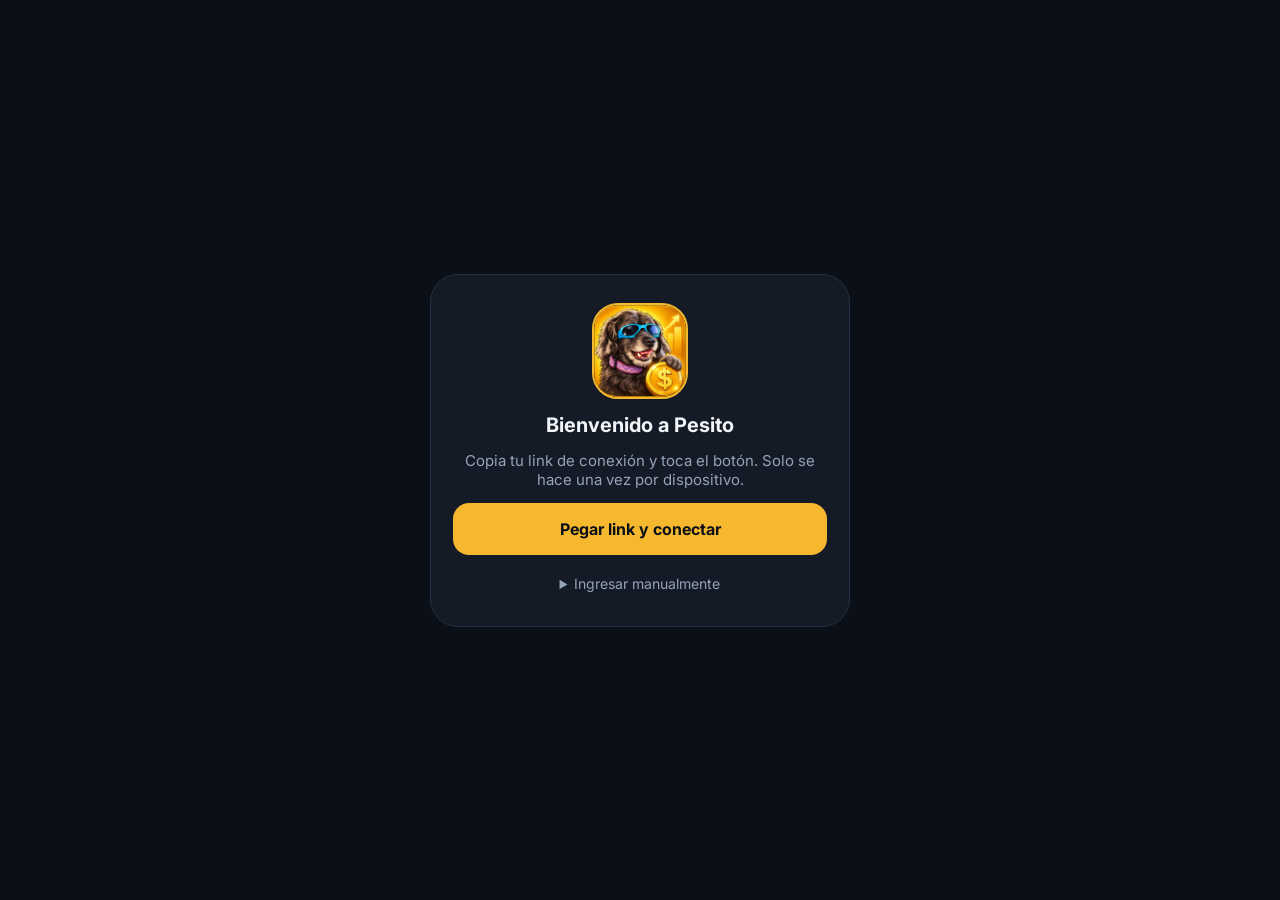
<file: index.html>
<!DOCTYPE html>
<html lang="es">
<head>
  <meta charset="UTF-8" />
  <meta name="viewport" content="width=device-width, initial-scale=1, maximum-scale=1, user-scalable=no, viewport-fit=cover" />
  <meta name="referrer" content="no-referrer" />
  <meta http-equiv="Cache-Control" content="no-cache" />
  <title>Pesito</title>

  <!-- App instalable (pantalla completa, sin barra del navegador) -->
  <link rel="manifest" href="manifest.json?v=4" />
  <meta name="theme-color" content="#0B0F17" />
  <meta name="mobile-web-app-capable" content="yes" />
  <meta name="apple-mobile-web-app-capable" content="yes" />
  <meta name="apple-mobile-web-app-status-bar-style" content="black-translucent" />
  <meta name="apple-mobile-web-app-title" content="Pesito" />
  <link rel="apple-touch-icon" href="icons/icon-180.png?v=2" />
  <link rel="icon" type="image/png" href="icons/icon-192.png?v=2" />

  <link rel="preconnect" href="https://fonts.googleapis.com" />
  <link rel="preconnect" href="https://fonts.gstatic.com" crossorigin />
  <link href="https://fonts.googleapis.com/css2?family=Inter:wght@400;500;600;700&family=Space+Grotesk:wght@500;600;700&display=swap" rel="stylesheet" />
  <link rel="stylesheet" href="css/styles.css?v=9" />
  <script type="module" src="js/app.js?v=9"></script>
</head>
<body>

  <!-- ============ CONEXIÓN ============ -->
  <section id="view-setup" data-view class="hidden setup">
    <form id="setup-form" class="setup-card" action="#" method="post">
      <img src="icons/icon-192.png?v=2" alt="THOR" class="setup-thor" />
      <h1>Bienvenido a Pesito</h1>
      <p class="muted">Copia tu link de conexión y toca el botón. Solo se hace una vez por dispositivo.</p>

      <button id="btn-pegar" type="button" class="btn-gold">Pegar link y conectar</button>

      <details id="manual">
        <summary>Ingresar manualmente</summary>
        <div class="stack">
          <input type="text" name="username" value="Finanzas" autocomplete="username" class="hidden" readonly />
          <label id="url-field" class="field">
            <span>URL de la Web App</span>
            <input name="url" type="url" class="input" autocapitalize="none" autocorrect="off" spellcheck="false" placeholder="https://script.google.com/macros/s/…/exec" />
          </label>
          <label class="field">
            <span>API_KEY o link de conexión</span>
            <input name="key" type="password" required class="input" autocomplete="current-password" autocapitalize="none" autocorrect="off" spellcheck="false" placeholder="Pega aquí" />
          </label>
          <button type="submit" class="btn-ghost-block">Conectar</button>
        </div>
      </details>
    </form>
  </section>

  <!-- ============ APP ============ -->
  <section id="view-app" data-view class="hidden app">

    <header class="topbar">
      <div>
        <span class="muted small" id="saludo">Hola, Nico</span>
        <h1 id="titulo">Pesito</h1>
      </div>
      <div class="row gap8">
        <button id="btn-refresh" class="icon-btn" aria-label="Actualizar">
          <svg viewBox="0 0 24 24" width="20" height="20" fill="none" stroke="currentColor" stroke-width="2" stroke-linecap="round" stroke-linejoin="round" aria-hidden="true"><path d="M21 12a9 9 0 1 1-2.64-6.36"/><path d="M21 3v6h-6"/></svg>
        </button>
        <button id="btn-ajustes" class="icon-btn" aria-label="Ajustes">
          <svg viewBox="0 0 24 24" width="20" height="20" fill="none" stroke="currentColor" stroke-width="2" stroke-linecap="round" stroke-linejoin="round" aria-hidden="true"><circle cx="12" cy="12" r="3"/><path d="M19.4 15a1.7 1.7 0 0 0 .3 1.8l.1.1a2 2 0 1 1-2.8 2.8l-.1-.1a1.7 1.7 0 0 0-1.8-.3 1.7 1.7 0 0 0-1 1.5V21a2 2 0 1 1-4 0v-.1a1.7 1.7 0 0 0-1.1-1.5 1.7 1.7 0 0 0-1.8.3l-.1.1a2 2 0 1 1-2.8-2.8l.1-.1a1.7 1.7 0 0 0 .3-1.8 1.7 1.7 0 0 0-1.5-1H3a2 2 0 1 1 0-4h.1a1.7 1.7 0 0 0 1.5-1.1 1.7 1.7 0 0 0-.3-1.8l-.1-.1a2 2 0 1 1 2.8-2.8l.1.1a1.7 1.7 0 0 0 1.8.3H9a1.7 1.7 0 0 0 1-1.5V3a2 2 0 1 1 4 0v.1a1.7 1.7 0 0 0 1 1.5 1.7 1.7 0 0 0 1.8-.3l.1-.1a2 2 0 1 1 2.8 2.8l-.1.1a1.7 1.7 0 0 0-.3 1.8V9a1.7 1.7 0 0 0 1.5 1H21a2 2 0 1 1 0 4h-.1a1.7 1.7 0 0 0-1.5 1Z"/></svg>
        </button>
      </div>
    </header>

    <main class="content">

      <!-- Pestañas de período (Inicio y Estadísticas) -->
      <div id="periodos" class="segmented" role="tablist">
        <button type="button" data-periodo="mes" class="active">Mes</button>
        <button type="button" data-periodo="semana">Semana</button>
        <button type="button" data-periodo="hoy">Hoy</button>
      </div>
      <div id="ambitos" class="segmented seg-small" role="tablist">
        <button type="button" data-ambito="Personal" class="active">Personal</button>
        <button type="button" data-ambito="INMOV">INMOV</button>
        <button type="button" data-ambito="Todo">Todo</button>
      </div>

      <!-- ---------- INICIO ---------- -->
      <div id="tab-inicio" data-tab>
        <button id="thor" type="button" class="thor" aria-label="Otro consejo de THOR">
          <img src="icons/icon-192.png?v=2" alt="" />
          <div class="bubble">
            <span class="thor-name" id="thor-name">THOR DICE</span>
            <span id="thor-tip">Cargando tus datos…</span>
          </div>
        </button>

        <div class="card balance">
          <span class="muted small" id="bal-label">Balance del mes</span>
          <span class="big-number gold" id="bal-total">—</span>
          <div class="trio">
            <div><span class="muted xs">Ingresos</span><span class="green strong" id="bal-ing">—</span></div>
            <div><span class="muted xs">Gastos</span><span class="red strong" id="bal-gas">—</span></div>
            <div><span class="muted xs">Hormiga</span><span class="gold strong" id="bal-hor">—</span></div>
          </div>
        </div>

        <button type="button" id="patrimonio-home" class="card patri" data-goto="cuentas"></button>

        <div id="meta-home"></div>

        <div class="section-head">
          <h2>Movimientos</h2>
          <span class="muted small" id="mov-count"></span>
        </div>
        <div id="mov-list" class="list"></div>
      </div>

      <!-- ---------- ESTADÍSTICAS ---------- -->
      <div id="tab-stats" data-tab class="hidden">
        <div class="card">
          <h2 class="mb12">Gastos por categoría</h2>
          <div id="stats-cat" class="stack"></div>
        </div>
        <div class="card">
          <h2 class="mb12">Gastos por medio de pago</h2>
          <div id="stats-medio" class="stack"></div>
        </div>
      </div>

      <!-- ---------- CUENTAS ---------- -->
      <div id="tab-cuentas" data-tab class="hidden">
        <div class="card balance">
          <span class="muted small">🔒 Ahorro protegido</span>
          <span class="big-number gold" id="patri-ahorro">—</span>
          <span class="muted xs" id="patri-ahorro-estado"></span>
          <div class="trio">
            <div><span class="muted xs">Disponible</span><span class="strong" id="patri-disponible">—</span></div>
            <div><span class="muted xs">Deuda tarjetas</span><span class="strong red" id="patri-deuda">—</span></div>
            <div><span class="muted xs">Patrimonio neto</span><span class="strong" id="patri-neto">—</span></div>
          </div>
        </div>
        <div id="cuentas-list" class="stack"></div>
        <button type="button" id="btn-traspaso" class="btn-ghost-block">↔ Hacer un traspaso entre cuentas</button>
        <form id="cuenta-form" class="card stack">
          <h2>Agregar cuenta</h2>
          <label class="field"><span>Nombre</span><input name="nombre" required class="input" placeholder="Cuenta RUT" /></label>
          <div class="grid2">
            <label class="field"><span>Tipo</span>
              <select name="tipo" class="input"><option>Billetera</option><option>Ahorro</option><option>Negocio</option><option>Crédito</option><option>Inversión</option></select>
            </label>
            <label class="field"><span>Es de</span>
              <select name="ambito" class="input"><option>Personal</option><option>INMOV</option></select>
            </label>
          </div>
          <label class="field"><span>Saldo actual</span><input name="saldo" type="number" inputmode="numeric" class="input" placeholder="0" /></label>
          <button type="submit" class="btn-gold">Agregar cuenta</button>
        </form>
      </div>

      <!-- ---------- METAS ---------- -->
      <div id="tab-metas" data-tab class="hidden">
        <div id="metas-list" class="stack"></div>
        <form id="meta-form" class="card stack">
          <h2>Nueva meta de ahorro</h2>
          <label class="field"><span>Nombre</span><input name="nombre" required class="input" placeholder="Vacaciones" /></label>
          <div class="grid2">
            <label class="field"><span>Objetivo</span><input name="montoObjetivo" type="number" inputmode="numeric" min="1" required class="input" placeholder="500000" /></label>
            <label class="field"><span>Ya tengo</span><input name="montoActual" type="number" inputmode="numeric" min="0" class="input" placeholder="0" /></label>
          </div>
          <label class="field"><span>Fecha límite (opcional)</span><input name="fechaLimite" type="date" class="input" /></label>
          <button type="submit" class="btn-gold">Crear meta</button>
        </form>
      </div>

      <!-- ---------- PRESUPUESTO ---------- -->
      <div id="tab-presupuesto" data-tab class="hidden">
        <div class="card">
          <h2 class="mb4">Presupuesto del mes</h2>
          <p class="muted small mb12">Pon un límite por categoría y THOR te avisa cuando te acerques.</p>
          <div id="pres-list" class="stack"></div>
        </div>
        <form id="pres-form" class="card stack">
          <h2>Agregar o cambiar límite</h2>
          <label class="field"><span>Categoría</span><select name="categoria" class="input" id="pres-cat"></select></label>
          <label class="field"><span>Límite mensual</span><input name="limite" type="number" inputmode="numeric" min="1" required class="input" placeholder="250000" /></label>
          <button type="submit" class="btn-gold">Guardar límite</button>
        </form>
      </div>
    </main>

    <!-- Barra inferior -->
    <nav class="tabbar">
      <button type="button" data-goto="inicio" class="active" aria-label="Inicio">
        <svg viewBox="0 0 24 24" width="24" height="24" fill="none" stroke="currentColor" stroke-width="2" stroke-linecap="round" stroke-linejoin="round" aria-hidden="true"><path d="m3 10 9-7 9 7v10a2 2 0 0 1-2 2H5a2 2 0 0 1-2-2Z"/></svg>
        <span>Inicio</span>
      </button>
      <button type="button" data-goto="stats" aria-label="Estadísticas">
        <svg viewBox="0 0 24 24" width="24" height="24" fill="none" stroke="currentColor" stroke-width="2" stroke-linecap="round" stroke-linejoin="round" aria-hidden="true"><path d="M18 20V10M12 20V4M6 20v-6"/></svg>
        <span>Gráficos</span>
      </button>
      <button type="button" id="btn-nuevo" class="fab" aria-label="Nuevo movimiento">
        <svg viewBox="0 0 24 24" width="28" height="28" fill="none" stroke="currentColor" stroke-width="2.5" stroke-linecap="round" aria-hidden="true"><path d="M12 5v14M5 12h14"/></svg>
      </button>
      <button type="button" data-goto="cuentas" aria-label="Cuentas">
        <svg viewBox="0 0 24 24" width="24" height="24" fill="none" stroke="currentColor" stroke-width="2" stroke-linecap="round" stroke-linejoin="round" aria-hidden="true"><path d="M3 21h18M5 21V10M19 21V10M9 21v-7M15 21v-7M2 10l10-6 10 6"/></svg>
        <span>Cuentas</span>
      </button>
      <button type="button" data-goto="metas" aria-label="Metas">
        <svg viewBox="0 0 24 24" width="24" height="24" fill="none" stroke="currentColor" stroke-width="2" stroke-linecap="round" stroke-linejoin="round" aria-hidden="true"><circle cx="12" cy="12" r="9"/><circle cx="12" cy="12" r="5"/><circle cx="12" cy="12" r="1"/></svg>
        <span>Metas</span>
      </button>

    </nav>
  </section>

  <!-- ============ HOJA: NUEVO MOVIMIENTO ============ -->
  <div id="sheet-mov" class="sheet-backdrop hidden">
    <form id="mov-form" class="sheet" action="#">
      <div class="sheet-handle"></div>
      <div class="sheet-head">
        <h2 id="mov-titulo">Nuevo movimiento</h2>
        <button type="button" class="icon-btn" data-close aria-label="Cerrar">✕</button>
      </div>

      <div class="segmented" id="tipo-seg">
        <button type="button" data-tipo="Gasto" class="active">Gasto</button>
        <button type="button" data-tipo="Ingreso">Ingreso</button>
        <button type="button" data-tipo="Traspaso">Traspaso</button>
      </div>
      <input type="hidden" name="tipo" value="Gasto" />

      <label class="monto-field">
        <span class="muted small">Monto</span>
        <div class="monto-row"><span>$</span><input name="monto" type="number" inputmode="numeric" min="1" step="1" required placeholder="0" /></div>
      </label>

      <div class="field" id="cuenta-field">
        <span id="cuenta-label">Cuenta</span>
        <div id="cuenta-chips" class="chips"></div>
        <input type="hidden" name="cuenta" />
      </div>

      <div class="field hidden" id="destino-field">
        <span>Hacia</span>
        <div id="destino-chips" class="chips"></div>
        <input type="hidden" name="cuentaDestino" />
      </div>

      <div class="field" id="cat-field">
        <span>Categoría</span>
        <div id="cat-chips" class="chips"></div>
        <input type="hidden" name="categoria" />
        <input id="cat-otra" class="input hidden mt8" placeholder="Escribe la categoría" />
      </div>

      <div class="field" id="medio-field">
        <span>Medio de pago</span>
        <div id="medio-chips" class="chips">
          <button type="button" class="chip active" data-medio="Débito">Débito</button>
          <button type="button" class="chip" data-medio="Crédito">Crédito</button>
          <button type="button" class="chip" data-medio="Efectivo">Efectivo</button>
          <button type="button" class="chip" data-medio="Transferencia">Transferencia</button>
        </div>
        <input type="hidden" name="medio" value="Débito" />
      </div>

      <div class="grid2">
        <label class="field"><span>Fecha</span><input name="fecha" type="date" required class="input" /></label>
        <label class="field"><span>Descripción</span><input name="descripcion" class="input" placeholder="Opcional" /></label>
      </div>

      <label class="toggle" id="hormiga-row">
        <input name="esHormiga" type="checkbox" />
        <span class="toggle-ui"></span>
        <span>Es gasto hormiga</span>
      </label>

      <label class="toggle" id="inmov-row">
        <input name="esInmov" type="checkbox" />
        <span class="toggle-ui"></span>
        <span>Es de INMOV (negocio)</span>
      </label>

      <button type="submit" class="btn-gold">Guardar</button>
    </form>
  </div>

  <!-- ============ HOJA: AJUSTES ============ -->
  <div id="sheet-ajustes" class="sheet-backdrop hidden">
    <div class="sheet">
      <div class="sheet-handle"></div>
      <div class="sheet-head">
        <h2>Ajustes</h2>
        <button type="button" class="icon-btn" data-close aria-label="Cerrar">✕</button>
      </div>
      <button type="button" id="btn-link" class="btn-ghost-block">Copiar link de conexión</button>
      <p class="muted xs">Úsalo para conectar otro dispositivo. Trátalo como una contraseña.</p>
      <button type="button" id="btn-logout" class="btn-danger-block">Desconectar este dispositivo</button>
    </div>
  </div>

  <div id="toast" class="toast" role="status" aria-live="polite"></div>
</body>
</html>
</file>
<file: css/styles.css>
/* ============================================================
   Finanzas — Tema oscuro dorado con THOR
   ============================================================ */

:root {
  --bg: #0B0F17;
  --surface: #151B26;
  --surface-2: #1C2333;
  --line: #263042;
  --text: #F1F5F9;
  --muted: #94A3B8;
  --gold: #F5B82E;
  --gold-soft: rgba(245, 184, 46, 0.14);
  --green: #4ADE80;
  --red: #F87171;
  --radius: 20px;
  --font: 'Inter', system-ui, -apple-system, sans-serif;
  --font-num: 'Space Grotesk', 'Inter', system-ui, sans-serif;
  --safe-top: env(safe-area-inset-top, 0px);
  --safe-bottom: env(safe-area-inset-bottom, 0px);
}

* { box-sizing: border-box; }

html {
  -webkit-text-size-adjust: 100%;
  touch-action: manipulation; /* sin zoom por doble toque */
  background: var(--bg);
}

body {
  margin: 0;
  background: var(--bg);
  color: var(--text);
  font-family: var(--font);
  font-size: 15px;
  -webkit-tap-highlight-color: transparent;
  -webkit-font-smoothing: antialiased;
  overflow-x: hidden;
}

button { font-family: inherit; color: inherit; cursor: pointer; }
h1, h2 { margin: 0; }
h1 { font-size: 20px; font-weight: 700; }
h2 { font-size: 16px; font-weight: 600; }
p { margin: 0; }

.hidden { display: none !important; }
.muted { color: var(--muted); }
.small { font-size: 13px; }
.xs { font-size: 12px; }
.strong { font-weight: 600; }
.gold { color: var(--gold); }
.green { color: var(--green); }
.red { color: var(--red); }
.row { display: flex; align-items: center; }
.gap8 { gap: 8px; }
.stack { display: flex; flex-direction: column; gap: 12px; }
.grid2 { display: grid; grid-template-columns: repeat(2, minmax(0, 1fr)); gap: 12px; }
.mb4 { margin-bottom: 4px; }
.mb12 { margin-bottom: 12px; }
.mt8 { margin-top: 8px; }

/* ---------- Campos ---------- */
.field { display: flex; flex-direction: column; gap: 6px; min-width: 0; }
.field > span { font-size: 12px; font-weight: 500; color: var(--muted); }
.input {
  width: 100%;
  min-width: 0;
  min-height: 46px;
  padding: 10px 12px;
  border-radius: 12px;
  border: 1px solid var(--line);
  background: var(--surface-2);
  color: var(--text);
  font-family: inherit;
  font-size: 16px; /* 16px evita el zoom automático de iOS */
}
.input::placeholder { color: #64748B; }
.input:focus { outline: none; border-color: var(--gold); }
input[type="date"].input { -webkit-appearance: none; appearance: none; display: block; text-align: left; color-scheme: dark; }
input[type="date"].input::-webkit-date-and-time-value { text-align: left; }
select.input { -webkit-appearance: none; appearance: none; }

/* ---------- Botones ---------- */
.btn-gold {
  width: 100%;
  height: 52px;
  border: none;
  border-radius: 16px;
  background: var(--gold);
  color: #0B0F17;
  font-size: 16px;
  font-weight: 700;
  transition: transform 0.1s, opacity 0.15s;
}
.btn-gold:active { transform: scale(0.98); }
.btn-gold:disabled { opacity: 0.5; }
.btn-ghost-block, .btn-danger-block {
  width: 100%;
  height: 48px;
  border-radius: 14px;
  border: 1px solid var(--line);
  background: var(--surface-2);
  font-size: 15px;
  font-weight: 600;
}
.btn-danger-block { color: var(--red); margin-top: 8px; }
.icon-btn {
  width: 44px;
  height: 44px;
  border-radius: 12px;
  border: 1px solid var(--line);
  background: var(--surface);
  display: inline-flex;
  align-items: center;
  justify-content: center;
  font-size: 16px;
}
.icon-btn svg { transition: transform 0.2s; }
.icon-btn:active svg { transform: rotate(-30deg); }
.spinning svg { animation: spin 0.8s linear infinite; }
@keyframes spin { to { transform: rotate(360deg); } }

/* ---------- Conexión ---------- */
.setup {
  min-height: 100vh;
  display: flex;
  align-items: center;
  justify-content: center;
  padding: calc(24px + var(--safe-top)) 20px calc(24px + var(--safe-bottom));
}
.setup-card {
  width: 100%;
  max-width: 420px;
  background: var(--surface);
  border: 1px solid var(--line);
  border-radius: 28px;
  padding: 28px 22px;
  display: flex;
  flex-direction: column;
  gap: 14px;
  text-align: center;
}
.setup-thor { width: 96px; height: 96px; border-radius: 26px; margin: 0 auto; border: 2px solid var(--gold); }
.setup-card details { text-align: left; }
.setup-card summary { text-align: center; color: var(--muted); font-size: 14px; cursor: pointer; padding: 6px; }
.setup-card details .stack { margin-top: 10px; }

/* ---------- Estructura de la app ---------- */
.app { min-height: 100vh; }
.topbar {
  position: sticky;
  top: 0;
  z-index: 5;
  display: flex;
  align-items: center;
  justify-content: space-between;
  padding: calc(14px + var(--safe-top)) 20px 12px;
  background: rgba(11, 15, 23, 0.92);
  -webkit-backdrop-filter: blur(12px);
  backdrop-filter: blur(12px);
}
.content {
  max-width: 560px;
  margin: 0 auto;
  padding: 4px 20px calc(110px + var(--safe-bottom));
  display: flex;
  flex-direction: column;
  gap: 14px;
}
[data-tab] { display: flex; flex-direction: column; gap: 14px; }

.card {
  background: var(--surface);
  border: 1px solid var(--line);
  border-radius: var(--radius);
  padding: 16px;
}

/* ---------- Pestañas Mes / Semana / Hoy ---------- */
.segmented {
  display: grid;
  grid-template-columns: repeat(var(--n, 3), minmax(0, 1fr));
  gap: 4px;
  padding: 4px;
  background: var(--surface);
  border: 1px solid var(--line);
  border-radius: 14px;
}
#tipo-seg { --n: 3; }
.segmented button {
  height: 40px;
  border: none;
  border-radius: 10px;
  background: transparent;
  color: #CBD5E1;
  font-size: 14px;
  font-weight: 600;
  transition: background 0.2s, color 0.2s;
}
.segmented button.active { background: var(--gold); color: #0B0F17; font-weight: 700; }

/* ---------- THOR ---------- */
.thor {
  display: flex;
  align-items: center;
  gap: 12px;
  width: 100%;
  padding: 0;
  border: none;
  background: none;
  text-align: left;
}
.thor img { width: 60px; height: 60px; border-radius: 18px; border: 2px solid var(--gold); flex-shrink: 0; }
.thor:active img { transform: rotate(-6deg); }
.thor img { transition: transform 0.2s; }
.bubble {
  flex-grow: 1;
  background: var(--surface);
  border: 1px solid var(--line);
  border-radius: 16px 16px 16px 4px;
  padding: 10px 12px;
  display: flex;
  flex-direction: column;
  gap: 2px;
  font-size: 14px;
  line-height: 1.4;
}
.thor-name { font-size: 11px; font-weight: 700; letter-spacing: 0.6px; color: var(--gold); }
.tip-in { animation: tipIn 0.3s ease; }
@keyframes tipIn { from { opacity: 0; transform: translateY(4px); } to { opacity: 1; transform: none; } }

/* ---------- Balance ---------- */
.balance {
  background: linear-gradient(160deg, var(--surface-2) 0%, var(--surface) 100%);
  display: flex;
  flex-direction: column;
  gap: 10px;
  padding: 18px;
}
.big-number { font-family: var(--font-num); font-size: 38px; font-weight: 700; letter-spacing: -1px; line-height: 1.05; }
.trio { display: grid; grid-template-columns: repeat(3, minmax(0, 1fr)); gap: 8px; }
.trio > div { display: flex; flex-direction: column; gap: 2px; min-width: 0; }
.trio .strong { font-family: var(--font-num); font-size: 15px; white-space: nowrap; overflow: hidden; text-overflow: ellipsis; }

/* ---------- Barras de progreso ---------- */
.bar { height: 10px; border-radius: 99px; background: var(--line); overflow: hidden; }
.bar > div { height: 100%; border-radius: 99px; background: var(--gold); transition: width 0.5s ease; }
.bar.warn > div { background: #FB923C; }
.bar.over > div { background: var(--red); }

.meta-card { display: flex; flex-direction: column; gap: 10px; }
.meta-top { display: flex; justify-content: space-between; align-items: center; gap: 8px; }
.meta-pct { font-family: var(--font-num); font-weight: 700; color: var(--gold); }
.meta-actions { display: flex; gap: 8px; }
.meta-actions .input { flex-grow: 1; }
.btn-small {
  height: 46px;
  padding: 0 14px;
  border-radius: 12px;
  border: 1px solid var(--line);
  background: var(--surface-2);
  font-size: 14px;
  font-weight: 600;
  white-space: nowrap;
}
.btn-small.gold-fill { background: var(--gold); color: #0B0F17; border-color: var(--gold); }
.link-btn { background: none; border: none; color: var(--gold); font-size: 13px; font-weight: 600; padding: 4px; }

/* ---------- Movimientos ---------- */
.section-head { display: flex; justify-content: space-between; align-items: baseline; padding-top: 4px; }
.list { display: flex; flex-direction: column; }
.mov {
  display: flex;
  align-items: center;
  gap: 12px;
  padding: 10px 0;
  border-bottom: 1px solid var(--surface-2);
}
.mov:last-child { border-bottom: none; }
.mov-ico {
  width: 42px;
  height: 42px;
  border-radius: 13px;
  background: var(--surface-2);
  display: flex;
  align-items: center;
  justify-content: center;
  font-size: 19px;
  flex-shrink: 0;
}
.mov-txt { flex-grow: 1; min-width: 0; display: flex; flex-direction: column; }
.mov-txt .t { font-size: 15px; font-weight: 500; white-space: nowrap; overflow: hidden; text-overflow: ellipsis; }
.mov-txt .s { font-size: 12px; color: var(--muted); white-space: nowrap; overflow: hidden; text-overflow: ellipsis; }
.mov-amt { font-family: var(--font-num); font-size: 15px; font-weight: 600; white-space: nowrap; }
.mov-del {
  width: 32px;
  height: 32px;
  border-radius: 10px;
  border: none;
  background: transparent;
  color: #64748B;
  font-size: 14px;
  flex-shrink: 0;
}
.mov-del.confirm { width: auto; padding: 0 10px; background: rgba(248, 113, 113, 0.15); color: var(--red); font-size: 12px; font-weight: 600; }
.badge {
  display: inline-block;
  margin-left: 6px;
  padding: 1px 7px;
  border-radius: 99px;
  background: var(--gold);
  color: #0B0F17;
  font-size: 10px;
  font-weight: 700;
  vertical-align: 2px;
}
.empty { text-align: center; color: var(--muted); padding: 24px 0; font-size: 14px; }

/* ---------- Estadísticas ---------- */
.stat-row { display: flex; flex-direction: column; gap: 6px; }
.stat-head { display: flex; justify-content: space-between; gap: 8px; font-size: 14px; }
.stat-head .v { font-family: var(--font-num); font-weight: 600; white-space: nowrap; }

/* ---------- Barra inferior ---------- */
.tabbar {
  position: fixed;
  left: 0;
  right: 0;
  bottom: 0;
  z-index: 10;
  display: grid;
  grid-template-columns: repeat(5, minmax(0, 1fr));
  align-items: center;
  padding: 8px 8px calc(8px + var(--safe-bottom));
  background: rgba(17, 23, 35, 0.96);
  -webkit-backdrop-filter: blur(12px);
  backdrop-filter: blur(12px);
  border-top: 1px solid var(--surface-2);
}
.tabbar button {
  border: none;
  background: none;
  color: var(--muted);
  display: flex;
  flex-direction: column;
  align-items: center;
  gap: 3px;
  min-height: 48px;
  justify-content: center;
  font-size: 10px;
  font-weight: 600;
}
.tabbar button.active { color: var(--gold); }
.tabbar .fab {
  justify-self: center;
  width: 58px;
  height: 58px;
  min-height: 58px;
  border-radius: 19px;
  background: var(--gold);
  color: #0B0F17;
  margin-top: -26px;
  box-shadow: 0 8px 24px rgba(245, 184, 46, 0.35);
  transition: transform 0.15s;
}
.tabbar .fab:active { transform: scale(0.94); }

/* ---------- Hojas (bottom sheets) ---------- */
.sheet-backdrop {
  position: fixed;
  inset: 0;
  z-index: 20;
  background: rgba(0, 0, 0, 0.55);
  display: flex;
  align-items: flex-end;
  justify-content: center;
  animation: fadeIn 0.2s ease;
}
.sheet {
  width: 100%;
  max-width: 560px;
  max-height: 92vh;
  overflow-y: auto;
  background: var(--surface);
  border-top: 1px solid var(--line);
  border-radius: 28px 28px 0 0;
  padding: 10px 20px calc(20px + var(--safe-bottom));
  display: flex;
  flex-direction: column;
  gap: 16px;
  animation: sheetUp 0.28s cubic-bezier(0.2, 0.9, 0.3, 1);
}
.sheet-handle { width: 40px; height: 5px; border-radius: 99px; background: var(--line); margin: 0 auto; }
.sheet-head { display: flex; justify-content: space-between; align-items: center; }
@keyframes sheetUp { from { transform: translateY(100%); } to { transform: none; } }
@keyframes fadeIn { from { opacity: 0; } to { opacity: 1; } }

.monto-field { display: flex; flex-direction: column; gap: 4px; }
.monto-row { display: flex; align-items: center; gap: 6px; font-family: var(--font-num); font-size: 38px; font-weight: 700; color: var(--gold); }
.monto-row input {
  flex-grow: 1;
  min-width: 0;
  border: none;
  background: transparent;
  color: var(--text);
  font-family: var(--font-num);
  font-size: 38px;
  font-weight: 700;
  padding: 0;
}
.monto-row input:focus { outline: none; }
.monto-row input::placeholder { color: #475569; }

.chips { display: flex; flex-wrap: wrap; gap: 8px; }
.chip {
  display: inline-flex;
  align-items: center;
  gap: 5px;
  min-height: 40px;
  padding: 0 13px;
  border-radius: 99px;
  border: 1px solid var(--line);
  background: var(--surface-2);
  color: #CBD5E1;
  font-size: 14px;
  font-weight: 500;
  transition: background 0.15s, color 0.15s, transform 0.1s;
}
.chip:active { transform: scale(0.95); }
.chip.active { background: var(--gold); border-color: var(--gold); color: #0B0F17; font-weight: 700; }

.toggle { display: flex; align-items: center; gap: 12px; font-size: 15px; cursor: pointer; }
.toggle input { position: absolute; opacity: 0; pointer-events: none; }
.toggle-ui {
  width: 48px;
  height: 28px;
  border-radius: 99px;
  background: var(--line);
  position: relative;
  transition: background 0.2s;
  flex-shrink: 0;
}
.toggle-ui::after {
  content: '';
  position: absolute;
  top: 3px;
  left: 3px;
  width: 22px;
  height: 22px;
  border-radius: 50%;
  background: #FFFFFF;
  transition: transform 0.2s;
}
.toggle input:checked + .toggle-ui { background: var(--gold); }
.toggle input:checked + .toggle-ui::after { transform: translateX(20px); }
.toggle input:focus-visible + .toggle-ui { outline: 2px solid var(--gold); outline-offset: 2px; }

/* ---------- Aviso ---------- */
.toast {
  position: fixed;
  left: 50%;
  bottom: calc(100px + var(--safe-bottom));
  transform: translate(-50%, 1rem);
  opacity: 0;
  pointer-events: none;
  z-index: 30;
  max-width: 90vw;
  padding: 10px 16px;
  border-radius: 12px;
  background: #F1F5F9;
  color: #0B0F17;
  font-size: 14px;
  font-weight: 600;
  transition: all 0.2s;
}
.toast.show { opacity: 1; transform: translate(-50%, 0); }
.toast.error { background: var(--red); color: #FFFFFF; }

/* ---------- Ámbito y cuentas ---------- */
.seg-small button { height: 34px; font-size: 13px; }
.seg-small button.active { background: var(--surface-2); color: var(--gold); box-shadow: inset 0 0 0 1px var(--gold); }
.patri { display: flex; justify-content: space-between; align-items: center; width: 100%; text-align: left; color: inherit; }
.patri .v { font-family: var(--font-num); font-weight: 700; font-size: 18px; color: var(--gold); }
.cuenta-card { display: flex; flex-direction: column; gap: 10px; }
.cuenta-top { display: flex; align-items: center; gap: 12px; }
.cuenta-top .mov-txt .t { font-weight: 600; }
.cuenta-saldo { font-family: var(--font-num); font-size: 18px; font-weight: 700; white-space: nowrap; }
.tag {
  display: inline-block;
  margin-left: 6px;
  padding: 1px 7px;
  border-radius: 99px;
  border: 1px solid var(--line);
  color: var(--muted);
  font-size: 10px;
  font-weight: 700;
  vertical-align: 2px;
}
.tag.inmov { border-color: #60A5FA; color: #93C5FD; }
.neutral { color: #CBD5E1; }
.tabbar button span { font-size: 10px; }

/* ---------- THOR en modo alerta ---------- */
.bubble.alerta { border-color: rgba(248, 113, 113, 0.55); background: linear-gradient(160deg, rgba(248, 113, 113, 0.12), var(--surface)); }
.bubble.alerta .thor-name { color: var(--red); }
.bubble.aviso { border-color: rgba(251, 146, 60, 0.5); background: linear-gradient(160deg, rgba(251, 146, 60, 0.10), var(--surface)); }
.bubble.aviso .thor-name { color: #FB923C; }
.shake { animation: shake 0.6s ease 2; }
@keyframes shake {
  0%, 100% { transform: rotate(0); }
  20% { transform: rotate(-10deg); }
  40% { transform: rotate(8deg); }
  60% { transform: rotate(-6deg); }
  80% { transform: rotate(4deg); }
}
</file>
